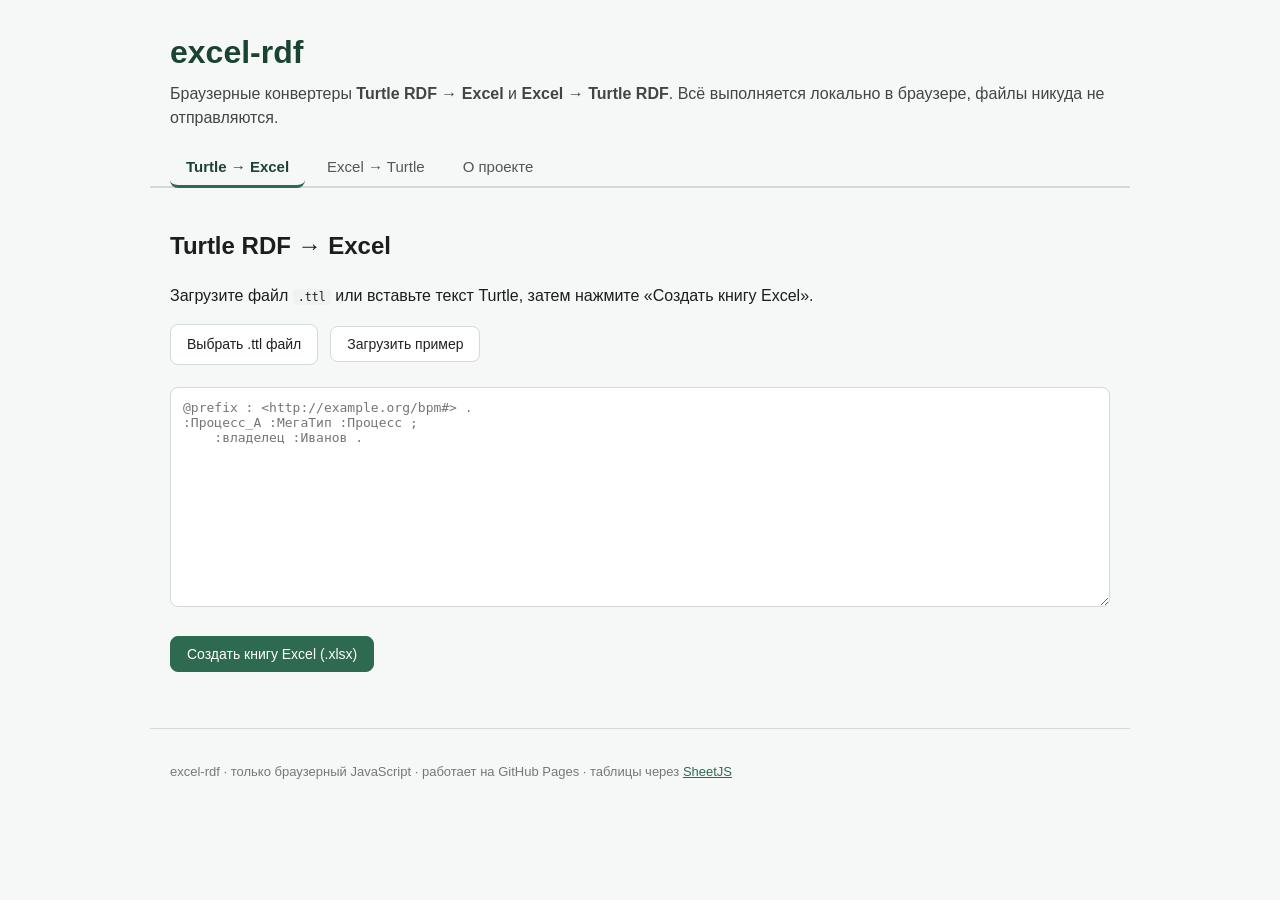
<file: ver1/index.html>
<!DOCTYPE html>
<html lang="ru">
<head>
  <meta charset="utf-8" />
  <meta name="viewport" content="width=device-width, initial-scale=1" />
  <title>excel-rdf — конвертеры Turtle ⇄ Excel</title>
  <link rel="stylesheet" href="css/style.css" />
</head>
<body>
  <header>
    <h1>excel-rdf</h1>
    <p class="subtitle">Браузерные конвертеры <b>Turtle&nbsp;RDF&nbsp;→&nbsp;Excel</b> и <b>Excel&nbsp;→&nbsp;Turtle&nbsp;RDF</b>.
       Всё выполняется локально в браузере, файлы никуда не отправляются.</p>
  </header>

  <nav class="tabs">
    <button class="tab active" data-tab="t2e">Turtle → Excel</button>
    <button class="tab" data-tab="e2t">Excel → Turtle</button>
    <button class="tab" data-tab="about">О проекте</button>
  </nav>

  <!-- ===================== Turtle → Excel ===================== -->
  <section id="t2e" class="panel active">
    <h2>Turtle&nbsp;RDF → Excel</h2>
    <p>Загрузите файл <code>.ttl</code> или вставьте текст Turtle, затем нажмите «Создать книгу Excel».</p>

    <div class="row">
      <label class="filebtn">
        Выбрать .ttl файл
        <input type="file" id="ttlFile" accept=".ttl,.txt,text/turtle" />
      </label>
      <button id="loadExample">Загрузить пример</button>
    </div>

    <textarea id="ttlInput" spellcheck="false" placeholder="@prefix : <http://example.org/bpm#> .
:Процесс_А :МегаТип :Процесс ;
    :владелец :Иванов ."></textarea>

    <div class="row">
      <button id="convertT2E" class="primary">Создать книгу Excel (.xlsx)</button>
      <span id="t2eStatus" class="status"></span>
    </div>

    <div id="t2ePreview" class="preview"></div>
  </section>

  <!-- ===================== Excel → Turtle ===================== -->
  <section id="e2t" class="panel">
    <h2>Excel → Turtle&nbsp;RDF</h2>
    <p>Загрузите книгу <code>.xlsx</code>, созданную этим инструментом (или с такой же структурой листов).
       Источник данных для выгрузки — листы МегаТипов и лист «Прочие триплеты».</p>

    <div class="row">
      <label class="filebtn">
        Выбрать .xlsx файл
        <input type="file" id="xlsxFile" accept=".xlsx,application/vnd.openxmlformats-officedocument.spreadsheetml.sheet" />
      </label>
      <button id="convertE2T" class="primary">Преобразовать в Turtle</button>
      <span id="e2tStatus" class="status"></span>
    </div>

    <textarea id="ttlOutput" spellcheck="false" placeholder="Здесь появится Turtle RDF..." readonly></textarea>

    <div class="row">
      <button id="downloadTtl">Скачать .ttl</button>
      <button id="copyTtl">Копировать</button>
    </div>
  </section>

  <!-- ===================== О проекте ===================== -->
  <section id="about" class="panel">
    <h2>О проекте</h2>
    <p>Подробное описание состава книги Excel, концепции «МегаТип», проверок VBA и
       альтернативных подходов см. в каталогах <code>doc/</code> и <code>analysis/</code> репозитория.</p>
    <h3>Состав книги Excel</h3>
    <ol>
      <li><b>main</b> — перечень листов книги и их назначение.</li>
      <li><b>Префиксы</b> — префиксы, используемые в исходном Turtle.</li>
      <li><b>Turtle исходный</b> — исходный текст Turtle RDF.</li>
      <li><b>Триплеты простые</b> — по одному элементарному триплету на строку (без <code>;</code> и <code>,</code>).</li>
      <li><b>Триплеты компактные</b> — Turtle с <code>;</code> и <code>,</code> (сокращённое число утверждений).</li>
      <li><b>Листы МегаТипов</b> — на каждый МегаТип свой лист: строки — объекты, столбцы — предикаты.</li>
      <li><b>Прочие триплеты</b> — триплеты субъектов без МегаТипа.</li>
    </ol>
  </section>

  <footer>
    <p>excel-rdf · только браузерный JavaScript · работает на GitHub&nbsp;Pages ·
       таблицы через <a href="https://sheetjs.com/" target="_blank" rel="noopener">SheetJS</a></p>
  </footer>

  <!-- SheetJS (XLSX) из CDN — единственная внешняя зависимость, только браузер. -->
  <script src="https://cdn.sheetjs.com/xlsx-0.20.3/package/dist/xlsx.full.min.js"></script>
  <script src="js/turtle.js"></script>
  <script src="js/megatype.js"></script>
  <script src="js/workbook.js"></script>
  <script src="js/app.js"></script>
</body>
</html>
</file>
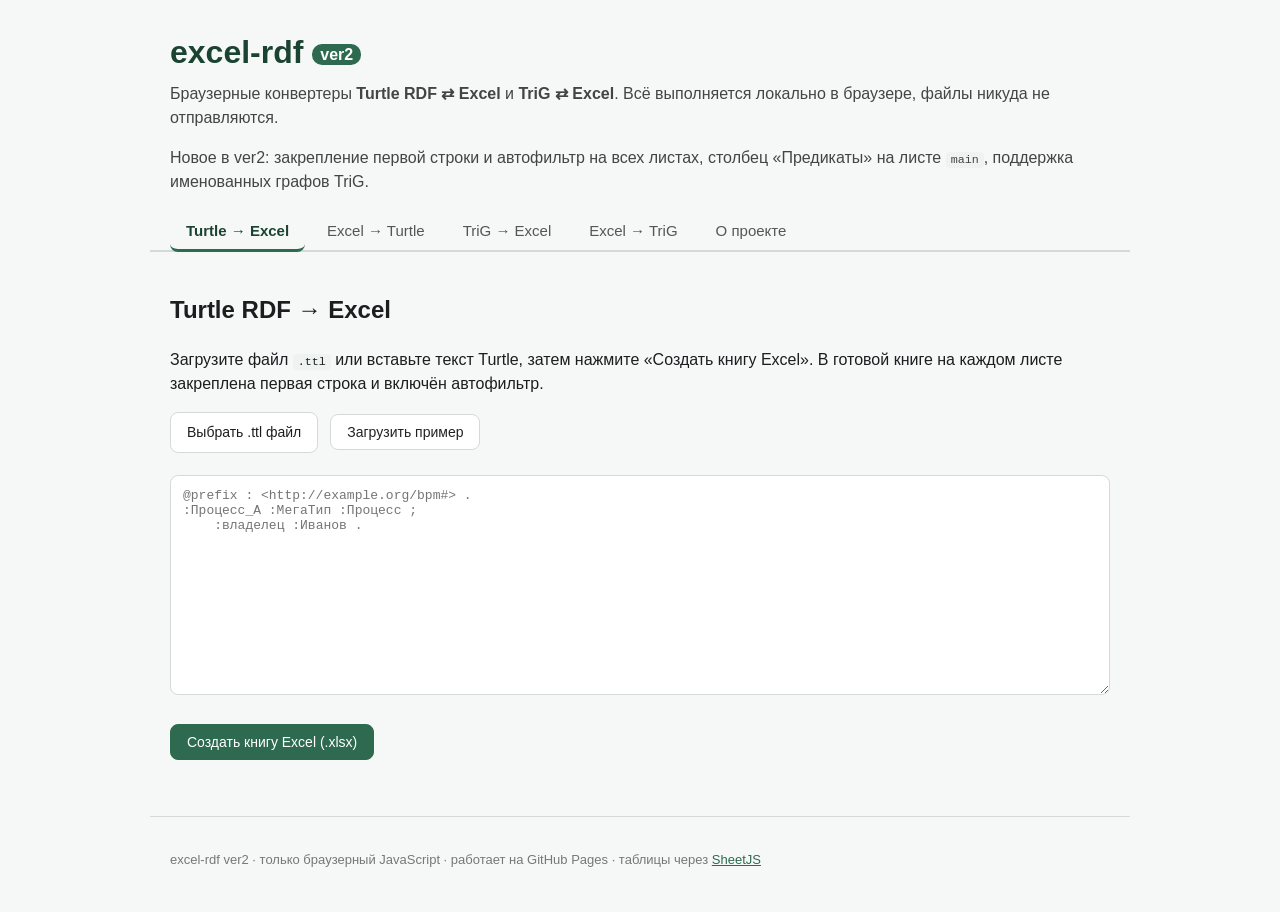
<file: ver2/index.html>
<!DOCTYPE html>
<html lang="ru">
<head>
  <meta charset="utf-8" />
  <meta name="viewport" content="width=device-width, initial-scale=1" />
  <title>excel-rdf ver2 — конвертеры Turtle/TriG ⇄ Excel</title>
  <link rel="stylesheet" href="css/style.css" />
</head>
<body>
  <header>
    <h1>excel-rdf <span class="ver">ver2</span></h1>
    <p class="subtitle">Браузерные конвертеры <b>Turtle&nbsp;RDF&nbsp;⇄&nbsp;Excel</b> и <b>TriG&nbsp;⇄&nbsp;Excel</b>.
       Всё выполняется локально в браузере, файлы никуда не отправляются.</p>
    <p class="subtitle">Новое в ver2: закрепление первой строки и автофильтр на всех листах,
       столбец «Предикаты» на листе <code>main</code>, поддержка именованных графов TriG.</p>
  </header>

  <nav class="tabs">
    <button class="tab active" data-tab="t2e">Turtle → Excel</button>
    <button class="tab" data-tab="e2t">Excel → Turtle</button>
    <button class="tab" data-tab="g2e">TriG → Excel</button>
    <button class="tab" data-tab="e2g">Excel → TriG</button>
    <button class="tab" data-tab="about">О проекте</button>
  </nav>

  <!-- ===================== Turtle → Excel ===================== -->
  <section id="t2e" class="panel active">
    <h2>Turtle&nbsp;RDF → Excel</h2>
    <p>Загрузите файл <code>.ttl</code> или вставьте текст Turtle, затем нажмите «Создать книгу Excel».
       В готовой книге на каждом листе закреплена первая строка и включён автофильтр.</p>

    <div class="row">
      <label class="filebtn">
        Выбрать .ttl файл
        <input type="file" id="ttlFile" accept=".ttl,.txt,text/turtle" />
      </label>
      <button id="loadExample">Загрузить пример</button>
    </div>

    <textarea id="ttlInput" spellcheck="false" placeholder="@prefix : <http://example.org/bpm#> .
:Процесс_А :МегаТип :Процесс ;
    :владелец :Иванов ."></textarea>

    <div class="row">
      <button id="convertT2E" class="primary">Создать книгу Excel (.xlsx)</button>
      <span id="t2eStatus" class="status"></span>
    </div>

    <div id="t2ePreview" class="preview"></div>
  </section>

  <!-- ===================== Excel → Turtle ===================== -->
  <section id="e2t" class="panel">
    <h2>Excel → Turtle&nbsp;RDF</h2>
    <p>Загрузите книгу <code>.xlsx</code>, созданную этим инструментом (или с такой же структурой листов).
       Источник данных для выгрузки — листы МегаТипов и лист «Прочие триплеты».</p>

    <div class="row">
      <label class="filebtn">
        Выбрать .xlsx файл
        <input type="file" id="xlsxFile" accept=".xlsx,application/vnd.openxmlformats-officedocument.spreadsheetml.sheet" />
      </label>
      <button id="convertE2T" class="primary">Преобразовать в Turtle</button>
      <span id="e2tStatus" class="status"></span>
    </div>

    <textarea id="ttlOutput" spellcheck="false" placeholder="Здесь появится Turtle RDF..." readonly></textarea>

    <div class="row">
      <button id="downloadTtl">Скачать .ttl</button>
      <button id="copyTtl">Копировать</button>
    </div>
  </section>

  <!-- ===================== TriG → Excel ===================== -->
  <section id="g2e" class="panel">
    <h2>TriG → Excel</h2>
    <p>TriG — расширение Turtle с именованными графами (<code>graph { ... }</code>).
       Каждый граф раскладывается на отдельный лист (строки — субъекты, столбцы — предикаты).
       Соответствие листов и графов — на листе «Графы».</p>

    <div class="row">
      <label class="filebtn">
        Выбрать .trig файл
        <input type="file" id="trigFile" accept=".trig,.ttl,.txt,application/trig" />
      </label>
      <button id="loadTrigExample">Загрузить пример</button>
    </div>

    <textarea id="trigInput" spellcheck="false" placeholder="@prefix : <http://example.org/vad#> .
:graph1 {
    :Процесс_А :исполнитель :Группа1 .
}"></textarea>

    <div class="row">
      <button id="convertG2E" class="primary">Создать книгу Excel (.xlsx)</button>
      <span id="g2eStatus" class="status"></span>
    </div>

    <div id="g2ePreview" class="preview"></div>
  </section>

  <!-- ===================== Excel → TriG ===================== -->
  <section id="e2g" class="panel">
    <h2>Excel → TriG</h2>
    <p>Загрузите книгу <code>.xlsx</code> со структурой листов-графов (создаётся вкладкой «TriG → Excel»).
       Источник данных — листы графов, перечисленные на листе «Графы».</p>

    <div class="row">
      <label class="filebtn">
        Выбрать .xlsx файл
        <input type="file" id="xlsxTrigFile" accept=".xlsx,application/vnd.openxmlformats-officedocument.spreadsheetml.sheet" />
      </label>
      <button id="convertE2G" class="primary">Преобразовать в TriG</button>
      <span id="e2gStatus" class="status"></span>
    </div>

    <textarea id="trigOutput" spellcheck="false" placeholder="Здесь появится TriG..." readonly></textarea>

    <div class="row">
      <button id="downloadTrig">Скачать .trig</button>
      <button id="copyTrig">Копировать</button>
    </div>
  </section>

  <!-- ===================== О проекте ===================== -->
  <section id="about" class="panel">
    <h2>О проекте</h2>
    <p>Редакция <b>ver2</b> расширяет ver1: добавлены конвертеры TriG, закрепление первой строки и
       автофильтр на всех листах, а также столбец «Предикаты» на листе <code>main</code>.
       Подробности — в каталогах <code>doc/</code> и <code>analysis/</code>.</p>

    <h3>Состав книги Excel (Turtle)</h3>
    <ol>
      <li><b>main</b> — перечень листов книги, их назначение и (для листов МегаТипов) их предикаты.</li>
      <li><b>Префиксы</b> — префиксы, используемые в исходном Turtle.</li>
      <li><b>Turtle исходный</b> — исходный текст Turtle RDF.</li>
      <li><b>Триплеты простые</b> — по одному элементарному триплету на строку (без <code>;</code> и <code>,</code>).</li>
      <li><b>Триплеты компактные</b> — Turtle с <code>;</code> и <code>,</code> (сокращённое число утверждений).</li>
      <li><b>Листы МегаТипов</b> — на каждый МегаТип свой лист: строки — объекты, столбцы — предикаты.</li>
      <li><b>Прочие триплеты</b> — триплеты субъектов без МегаТипа.</li>
    </ol>

    <h3>Состав книги Excel (TriG)</h3>
    <ol>
      <li><b>main</b> — перечень листов книги, их назначение и (для листов-графов) их предикаты.</li>
      <li><b>Префиксы</b> — префиксы, используемые в исходном TriG.</li>
      <li><b>TriG исходный</b> — исходный текст TriG.</li>
      <li><b>Квадры простые</b> — по одной четвёрке (граф, субъект, предикат, объект) на строку.</li>
      <li><b>Графы</b> — соответствие листов и меток именованных графов.</li>
      <li><b>Листы графов</b> — на каждый именованный граф свой лист: строки — субъекты, столбцы — предикаты.</li>
    </ol>

    <h3>Что нового в ver2</h3>
    <ul>
      <li>На каждом листе закреплена первая строка (freeze panes) и включён автофильтр.</li>
      <li>На листе <code>main</code> для листов МегаТипов/графов перечислены их предикаты — наборы полей удобно сравнивать.</li>
      <li>Отдельная пара конвертеров TriG → Excel и Excel → TriG с поддержкой именованных графов.</li>
      <li>Детальный пример с большим числом предикатов: <code>examples/example4.ttl</code>.</li>
    </ul>
  </section>

  <footer>
    <p>excel-rdf ver2 · только браузерный JavaScript · работает на GitHub&nbsp;Pages ·
       таблицы через <a href="https://sheetjs.com/" target="_blank" rel="noopener">SheetJS</a></p>
  </footer>

  <!-- SheetJS (XLSX) из CDN — единственная внешняя зависимость, только браузер. -->
  <script src="https://cdn.sheetjs.com/xlsx-0.20.3/package/dist/xlsx.full.min.js"></script>
  <script src="js/turtle.js"></script>
  <script src="js/megatype.js"></script>
  <script src="js/xlsx-extras.js"></script>
  <script src="js/workbook.js"></script>
  <script src="js/trig.js"></script>
  <script src="js/graph.js"></script>
  <script src="js/trig-workbook.js"></script>
  <script src="js/app.js"></script>
</body>
</html>
</file>
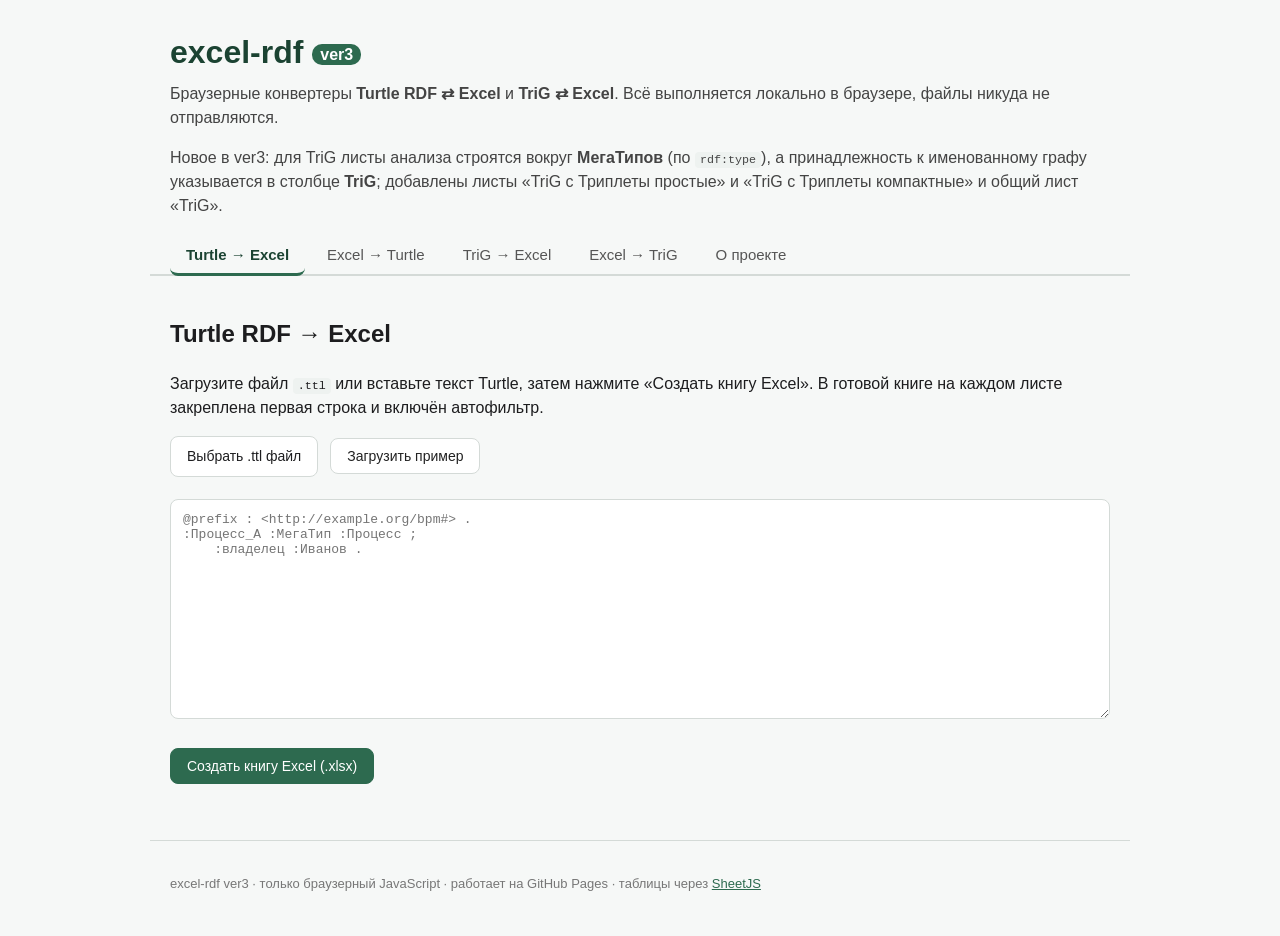
<file: ver3/index.html>
<!DOCTYPE html>
<html lang="ru">
<head>
  <meta charset="utf-8" />
  <meta name="viewport" content="width=device-width, initial-scale=1" />
  <title>excel-rdf ver3 — конвертеры Turtle/TriG ⇄ Excel</title>
  <link rel="stylesheet" href="css/style.css" />
</head>
<body>
  <header>
    <h1>excel-rdf <span class="ver">ver3</span></h1>
    <p class="subtitle">Браузерные конвертеры <b>Turtle&nbsp;RDF&nbsp;⇄&nbsp;Excel</b> и <b>TriG&nbsp;⇄&nbsp;Excel</b>.
       Всё выполняется локально в браузере, файлы никуда не отправляются.</p>
    <p class="subtitle">Новое в ver3: для TriG листы анализа строятся вокруг <b>МегаТипов</b> (по <code>rdf:type</code>),
       а принадлежность к именованному графу указывается в столбце <b>TriG</b>; добавлены листы
       «TriG с Триплеты простые» и «TriG с Триплеты компактные» и общий лист «TriG».</p>
  </header>

  <nav class="tabs">
    <button class="tab active" data-tab="t2e">Turtle → Excel</button>
    <button class="tab" data-tab="e2t">Excel → Turtle</button>
    <button class="tab" data-tab="g2e">TriG → Excel</button>
    <button class="tab" data-tab="e2g">Excel → TriG</button>
    <button class="tab" data-tab="about">О проекте</button>
  </nav>

  <!-- ===================== Turtle → Excel ===================== -->
  <section id="t2e" class="panel active">
    <h2>Turtle&nbsp;RDF → Excel</h2>
    <p>Загрузите файл <code>.ttl</code> или вставьте текст Turtle, затем нажмите «Создать книгу Excel».
       В готовой книге на каждом листе закреплена первая строка и включён автофильтр.</p>

    <div class="row">
      <label class="filebtn">
        Выбрать .ttl файл
        <input type="file" id="ttlFile" accept=".ttl,.txt,text/turtle" />
      </label>
      <button id="loadExample">Загрузить пример</button>
    </div>

    <textarea id="ttlInput" spellcheck="false" placeholder="@prefix : <http://example.org/bpm#> .
:Процесс_А :МегаТип :Процесс ;
    :владелец :Иванов ."></textarea>

    <div class="row">
      <button id="convertT2E" class="primary">Создать книгу Excel (.xlsx)</button>
      <span id="t2eStatus" class="status"></span>
    </div>

    <div id="t2ePreview" class="preview"></div>
  </section>

  <!-- ===================== Excel → Turtle ===================== -->
  <section id="e2t" class="panel">
    <h2>Excel → Turtle&nbsp;RDF</h2>
    <p>Загрузите книгу <code>.xlsx</code>, созданную этим инструментом (или с такой же структурой листов).
       Источник данных для выгрузки — листы МегаТипов и лист «Прочие триплеты».</p>

    <div class="row">
      <label class="filebtn">
        Выбрать .xlsx файл
        <input type="file" id="xlsxFile" accept=".xlsx,application/vnd.openxmlformats-officedocument.spreadsheetml.sheet" />
      </label>
      <button id="convertE2T" class="primary">Преобразовать в Turtle</button>
      <span id="e2tStatus" class="status"></span>
    </div>

    <textarea id="ttlOutput" spellcheck="false" placeholder="Здесь появится Turtle RDF..." readonly></textarea>

    <div class="row">
      <button id="downloadTtl">Скачать .ttl</button>
      <button id="copyTtl">Копировать</button>
    </div>
  </section>

  <!-- ===================== TriG → Excel ===================== -->
  <section id="g2e" class="panel">
    <h2>TriG → Excel</h2>
    <p>TriG — расширение Turtle с именованными графами (<code>graph { ... }</code>).
       В ver3 субъекты раскладываются по листам <b>МегаТипов</b> (по значению <code>rdf:type</code>),
       а столбец <b>TriG</b> на листе показывает, к какому именованному графу относится утверждение.
       Реестр листов МегаТипов — на листе «МегаТипы», сводка по графам — на общем листе «TriG».</p>

    <div class="row">
      <label class="filebtn">
        Выбрать .trig файл
        <input type="file" id="trigFile" accept=".trig,.ttl,.txt,application/trig" />
      </label>
      <button id="loadTrigExample">Загрузить пример (VAD)</button>
      <button id="loadTrigSimpleExample">Загрузить простой пример</button>
    </div>

    <textarea id="trigInput" spellcheck="false" placeholder="@prefix : <http://example.org/vad#> .
:graph1 {
    :Процесс_А :исполнитель :Группа1 .
}"></textarea>

    <div class="row">
      <button id="convertG2E" class="primary">Создать книгу Excel (.xlsx)</button>
      <span id="g2eStatus" class="status"></span>
    </div>

    <div id="g2ePreview" class="preview"></div>
  </section>

  <!-- ===================== Excel → TriG ===================== -->
  <section id="e2g" class="panel">
    <h2>Excel → TriG</h2>
    <p>Загрузите книгу <code>.xlsx</code> со структурой листов МегаТипов (создаётся вкладкой «TriG → Excel»).
       Источник данных — листы МегаТипов, перечисленные на листе «МегаТипы» (граф берётся из столбца «TriG»).</p>

    <div class="row">
      <label class="filebtn">
        Выбрать .xlsx файл
        <input type="file" id="xlsxTrigFile" accept=".xlsx,application/vnd.openxmlformats-officedocument.spreadsheetml.sheet" />
      </label>
      <button id="convertE2G" class="primary">Преобразовать в TriG</button>
      <span id="e2gStatus" class="status"></span>
    </div>

    <textarea id="trigOutput" spellcheck="false" placeholder="Здесь появится TriG..." readonly></textarea>

    <div class="row">
      <button id="downloadTrig">Скачать .trig</button>
      <button id="copyTrig">Копировать</button>
    </div>
  </section>

  <!-- ===================== О проекте ===================== -->
  <section id="about" class="panel">
    <h2>О проекте</h2>
    <p>Редакция <b>ver3</b> развивает ver2: для TriG листы анализа утверждений строятся вокруг
       <b>МегаТипов</b> (по <code>rdf:type</code>), а не вокруг графов. Принадлежность утверждения
       к именованному графу указывается в отдельном столбце <b>TriG</b>. Добавлены отдельные
       текстовые листы простой и компактной форм TriG и общий лист «TriG» со свойствами графов.
       Подробности — в каталогах <code>doc/</code> и <code>analysis/</code>.</p>

    <h3>Состав книги Excel (Turtle)</h3>
    <ol>
      <li><b>main</b> — перечень листов книги, их назначение и (для листов МегаТипов) их предикаты.</li>
      <li><b>Префиксы</b> — префиксы, используемые в исходном Turtle.</li>
      <li><b>Turtle исходный</b> — исходный текст Turtle RDF.</li>
      <li><b>Триплеты простые</b> — по одному элементарному триплету на строку (без <code>;</code> и <code>,</code>).</li>
      <li><b>Триплеты компактные</b> — Turtle с <code>;</code> и <code>,</code> (сокращённое число утверждений).</li>
      <li><b>Листы МегаТипов</b> — на каждый МегаТип свой лист: строки — объекты, столбцы — предикаты.</li>
      <li><b>Прочие триплеты</b> — триплеты субъектов без МегаТипа.</li>
    </ol>

    <h3>Состав книги Excel (TriG) — ver3</h3>
    <ol>
      <li><b>main</b> — перечень листов книги, их назначение и (для листов МегаТипов) их предикаты.</li>
      <li><b>Префиксы</b> — префиксы, используемые в исходном TriG.</li>
      <li><b>TriG исходный</b> — исходный текст TriG.</li>
      <li><b>TriG с Триплеты простые</b> — TriG, где внутри графов по одному триплету на строку (без <code>;</code> и <code>,</code>).</li>
      <li><b>TriG с Триплеты компактные</b> — TriG в компактной форме (с <code>;</code> и <code>,</code>).</li>
      <li><b>Квадры простые</b> — по одной четвёрке (граф, субъект, предикат, объект) на строку.</li>
      <li><b>TriG</b> — общий лист: свойства каждого графа TriG (субъекты и предикаты).</li>
      <li><b>МегаТипы</b> — реестр листов МегаТипов (по <code>rdf:type</code> субъекта).</li>
      <li><b>Листы МегаТипов</b> — на каждый МегаТип свой лист: столбцы <code>Субъект | TriG | предикаты…</code>;
          строка — пара (субъект, граф).</li>
    </ol>

    <h3>Что нового в ver3</h3>
    <ul>
      <li>Листы TriG строятся вокруг <b>МегаТипов</b> (по <code>rdf:type</code>), а не вокруг графов.</li>
      <li>Столбец <b>TriG</b> на листе МегаТипа указывает именованный граф каждого утверждения.</li>
      <li>Отдельные текстовые листы: <b>TriG с Триплеты простые</b> и <b>TriG с Триплеты компактные</b>.</li>
      <li>Общий лист <b>TriG</b> собирает свойства каждого именованного графа.</li>
      <li>Два примера TriG: подробный <code>examples/trig-vad.trig</code> и простой <code>examples/trig-simple.trig</code>.</li>
      <li>В примере <code>trig-vad.trig</code> МегаТипы: ObjectTree, TypeProcess, TypeExecutor, VADProcessDia, ExecutorGroup.</li>
    </ul>
  </section>

  <footer>
    <p>excel-rdf ver3 · только браузерный JavaScript · работает на GitHub&nbsp;Pages ·
       таблицы через <a href="https://sheetjs.com/" target="_blank" rel="noopener">SheetJS</a></p>
  </footer>

  <!-- SheetJS (XLSX) из CDN — единственная внешняя зависимость, только браузер. -->
  <script src="https://cdn.sheetjs.com/xlsx-0.20.3/package/dist/xlsx.full.min.js"></script>
  <script src="js/turtle.js"></script>
  <script src="js/megatype.js"></script>
  <script src="js/xlsx-extras.js"></script>
  <script src="js/workbook.js"></script>
  <script src="js/trig.js"></script>
  <script src="js/graph.js"></script>
  <script src="js/trig-megatype.js"></script>
  <script src="js/trig-workbook.js"></script>
  <script src="js/app.js"></script>
</body>
</html>
</file>
<file: ver1/css/style.css>
/* Минимальные стили интерфейса конвертеров. Только браузерный CSS, без сборки. */
:root {
  --accent: #2d6a4f;
  --accent-dark: #1b4332;
  --bg: #f6f8f7;
  --border: #d4dad7;
}
* { box-sizing: border-box; }
body {
  margin: 0;
  font-family: -apple-system, Segoe UI, Roboto, Helvetica, Arial, sans-serif;
  color: #1d1d1f;
  background: var(--bg);
  line-height: 1.5;
}
header, nav, section, footer { max-width: 980px; margin: 0 auto; padding: 0 20px; }
header { padding-top: 28px; }
h1 { margin: 0; color: var(--accent-dark); }
.subtitle { color: #444; margin-top: 6px; }
.tabs { display: flex; gap: 6px; border-bottom: 2px solid var(--border); margin-top: 18px; }
.tab {
  background: none; border: none; padding: 10px 16px; cursor: pointer;
  font-size: 15px; color: #555; border-bottom: 3px solid transparent; margin-bottom: -2px;
}
.tab.active { color: var(--accent-dark); border-bottom-color: var(--accent); font-weight: 600; }
.panel { display: none; padding-top: 20px; padding-bottom: 40px; }
.panel.active { display: block; }
textarea {
  width: 100%; min-height: 220px; margin: 12px 0; padding: 12px;
  font-family: ui-monospace, SFMono-Regular, Menlo, Consolas, monospace;
  font-size: 13px; border: 1px solid var(--border); border-radius: 8px; resize: vertical;
  background: #fff;
}
.row { display: flex; gap: 12px; align-items: center; flex-wrap: wrap; margin: 10px 0; }
button {
  background: #fff; border: 1px solid var(--border); border-radius: 8px;
  padding: 9px 16px; font-size: 14px; cursor: pointer; color: #222;
}
button:hover { border-color: var(--accent); }
button.primary { background: var(--accent); color: #fff; border-color: var(--accent); }
button.primary:hover { background: var(--accent-dark); }
.filebtn {
  display: inline-block; background: #fff; border: 1px solid var(--border);
  border-radius: 8px; padding: 9px 16px; cursor: pointer; font-size: 14px;
}
.filebtn:hover { border-color: var(--accent); }
.filebtn input { display: none; }
code { background: #eef2f0; padding: 1px 5px; border-radius: 4px; font-size: 90%; }
.status { font-size: 13px; }
.status.ok { color: var(--accent-dark); }
.status.err { color: #b00020; }
.preview { margin-top: 16px; }
.preview table { border-collapse: collapse; width: 100%; font-size: 13px; }
.preview th, .preview td { border: 1px solid var(--border); padding: 5px 8px; text-align: left; }
.preview th { background: #eaf0ed; }
footer { color: #777; font-size: 13px; padding-top: 20px; padding-bottom: 30px; border-top: 1px solid var(--border); }
footer a { color: var(--accent); }
</file>
<file: ver2/css/style.css>
/* Минимальные стили интерфейса конвертеров. Только браузерный CSS, без сборки. */
:root {
  --accent: #2d6a4f;
  --accent-dark: #1b4332;
  --bg: #f6f8f7;
  --border: #d4dad7;
}
* { box-sizing: border-box; }
body {
  margin: 0;
  font-family: -apple-system, Segoe UI, Roboto, Helvetica, Arial, sans-serif;
  color: #1d1d1f;
  background: var(--bg);
  line-height: 1.5;
}
header, nav, section, footer { max-width: 980px; margin: 0 auto; padding: 0 20px; }
header { padding-top: 28px; }
h1 { margin: 0; color: var(--accent-dark); }
.ver {
  font-size: 0.5em;
  vertical-align: middle;
  background: var(--accent);
  color: #fff;
  padding: 2px 8px;
  border-radius: 10px;
}
.subtitle { color: #444; margin-top: 6px; }
.tabs { display: flex; gap: 6px; border-bottom: 2px solid var(--border); margin-top: 18px; }
.tab {
  background: none; border: none; padding: 10px 16px; cursor: pointer;
  font-size: 15px; color: #555; border-bottom: 3px solid transparent; margin-bottom: -2px;
}
.tab.active { color: var(--accent-dark); border-bottom-color: var(--accent); font-weight: 600; }
.panel { display: none; padding-top: 20px; padding-bottom: 40px; }
.panel.active { display: block; }
textarea {
  width: 100%; min-height: 220px; margin: 12px 0; padding: 12px;
  font-family: ui-monospace, SFMono-Regular, Menlo, Consolas, monospace;
  font-size: 13px; border: 1px solid var(--border); border-radius: 8px; resize: vertical;
  background: #fff;
}
.row { display: flex; gap: 12px; align-items: center; flex-wrap: wrap; margin: 10px 0; }
button {
  background: #fff; border: 1px solid var(--border); border-radius: 8px;
  padding: 9px 16px; font-size: 14px; cursor: pointer; color: #222;
}
button:hover { border-color: var(--accent); }
button.primary { background: var(--accent); color: #fff; border-color: var(--accent); }
button.primary:hover { background: var(--accent-dark); }
.filebtn {
  display: inline-block; background: #fff; border: 1px solid var(--border);
  border-radius: 8px; padding: 9px 16px; cursor: pointer; font-size: 14px;
}
.filebtn:hover { border-color: var(--accent); }
.filebtn input { display: none; }
code { background: #eef2f0; padding: 1px 5px; border-radius: 4px; font-size: 90%; }
.status { font-size: 13px; }
.status.ok { color: var(--accent-dark); }
.status.err { color: #b00020; }
.preview { margin-top: 16px; }
.preview table { border-collapse: collapse; width: 100%; font-size: 13px; }
.preview th, .preview td { border: 1px solid var(--border); padding: 5px 8px; text-align: left; }
.preview th { background: #eaf0ed; }
footer { color: #777; font-size: 13px; padding-top: 20px; padding-bottom: 30px; border-top: 1px solid var(--border); }
footer a { color: var(--accent); }
</file>
<file: ver3/css/style.css>
/* Минимальные стили интерфейса конвертеров. Только браузерный CSS, без сборки. */
:root {
  --accent: #2d6a4f;
  --accent-dark: #1b4332;
  --bg: #f6f8f7;
  --border: #d4dad7;
}
* { box-sizing: border-box; }
body {
  margin: 0;
  font-family: -apple-system, Segoe UI, Roboto, Helvetica, Arial, sans-serif;
  color: #1d1d1f;
  background: var(--bg);
  line-height: 1.5;
}
header, nav, section, footer { max-width: 980px; margin: 0 auto; padding: 0 20px; }
header { padding-top: 28px; }
h1 { margin: 0; color: var(--accent-dark); }
.ver {
  font-size: 0.5em;
  vertical-align: middle;
  background: var(--accent);
  color: #fff;
  padding: 2px 8px;
  border-radius: 10px;
}
.subtitle { color: #444; margin-top: 6px; }
.tabs { display: flex; gap: 6px; border-bottom: 2px solid var(--border); margin-top: 18px; }
.tab {
  background: none; border: none; padding: 10px 16px; cursor: pointer;
  font-size: 15px; color: #555; border-bottom: 3px solid transparent; margin-bottom: -2px;
}
.tab.active { color: var(--accent-dark); border-bottom-color: var(--accent); font-weight: 600; }
.panel { display: none; padding-top: 20px; padding-bottom: 40px; }
.panel.active { display: block; }
textarea {
  width: 100%; min-height: 220px; margin: 12px 0; padding: 12px;
  font-family: ui-monospace, SFMono-Regular, Menlo, Consolas, monospace;
  font-size: 13px; border: 1px solid var(--border); border-radius: 8px; resize: vertical;
  background: #fff;
}
.row { display: flex; gap: 12px; align-items: center; flex-wrap: wrap; margin: 10px 0; }
button {
  background: #fff; border: 1px solid var(--border); border-radius: 8px;
  padding: 9px 16px; font-size: 14px; cursor: pointer; color: #222;
}
button:hover { border-color: var(--accent); }
button.primary { background: var(--accent); color: #fff; border-color: var(--accent); }
button.primary:hover { background: var(--accent-dark); }
.filebtn {
  display: inline-block; background: #fff; border: 1px solid var(--border);
  border-radius: 8px; padding: 9px 16px; cursor: pointer; font-size: 14px;
}
.filebtn:hover { border-color: var(--accent); }
.filebtn input { display: none; }
code { background: #eef2f0; padding: 1px 5px; border-radius: 4px; font-size: 90%; }
.status { font-size: 13px; }
.status.ok { color: var(--accent-dark); }
.status.err { color: #b00020; }
.preview { margin-top: 16px; }
.preview table { border-collapse: collapse; width: 100%; font-size: 13px; }
.preview th, .preview td { border: 1px solid var(--border); padding: 5px 8px; text-align: left; }
.preview th { background: #eaf0ed; }
footer { color: #777; font-size: 13px; padding-top: 20px; padding-bottom: 30px; border-top: 1px solid var(--border); }
footer a { color: var(--accent); }
</file>
